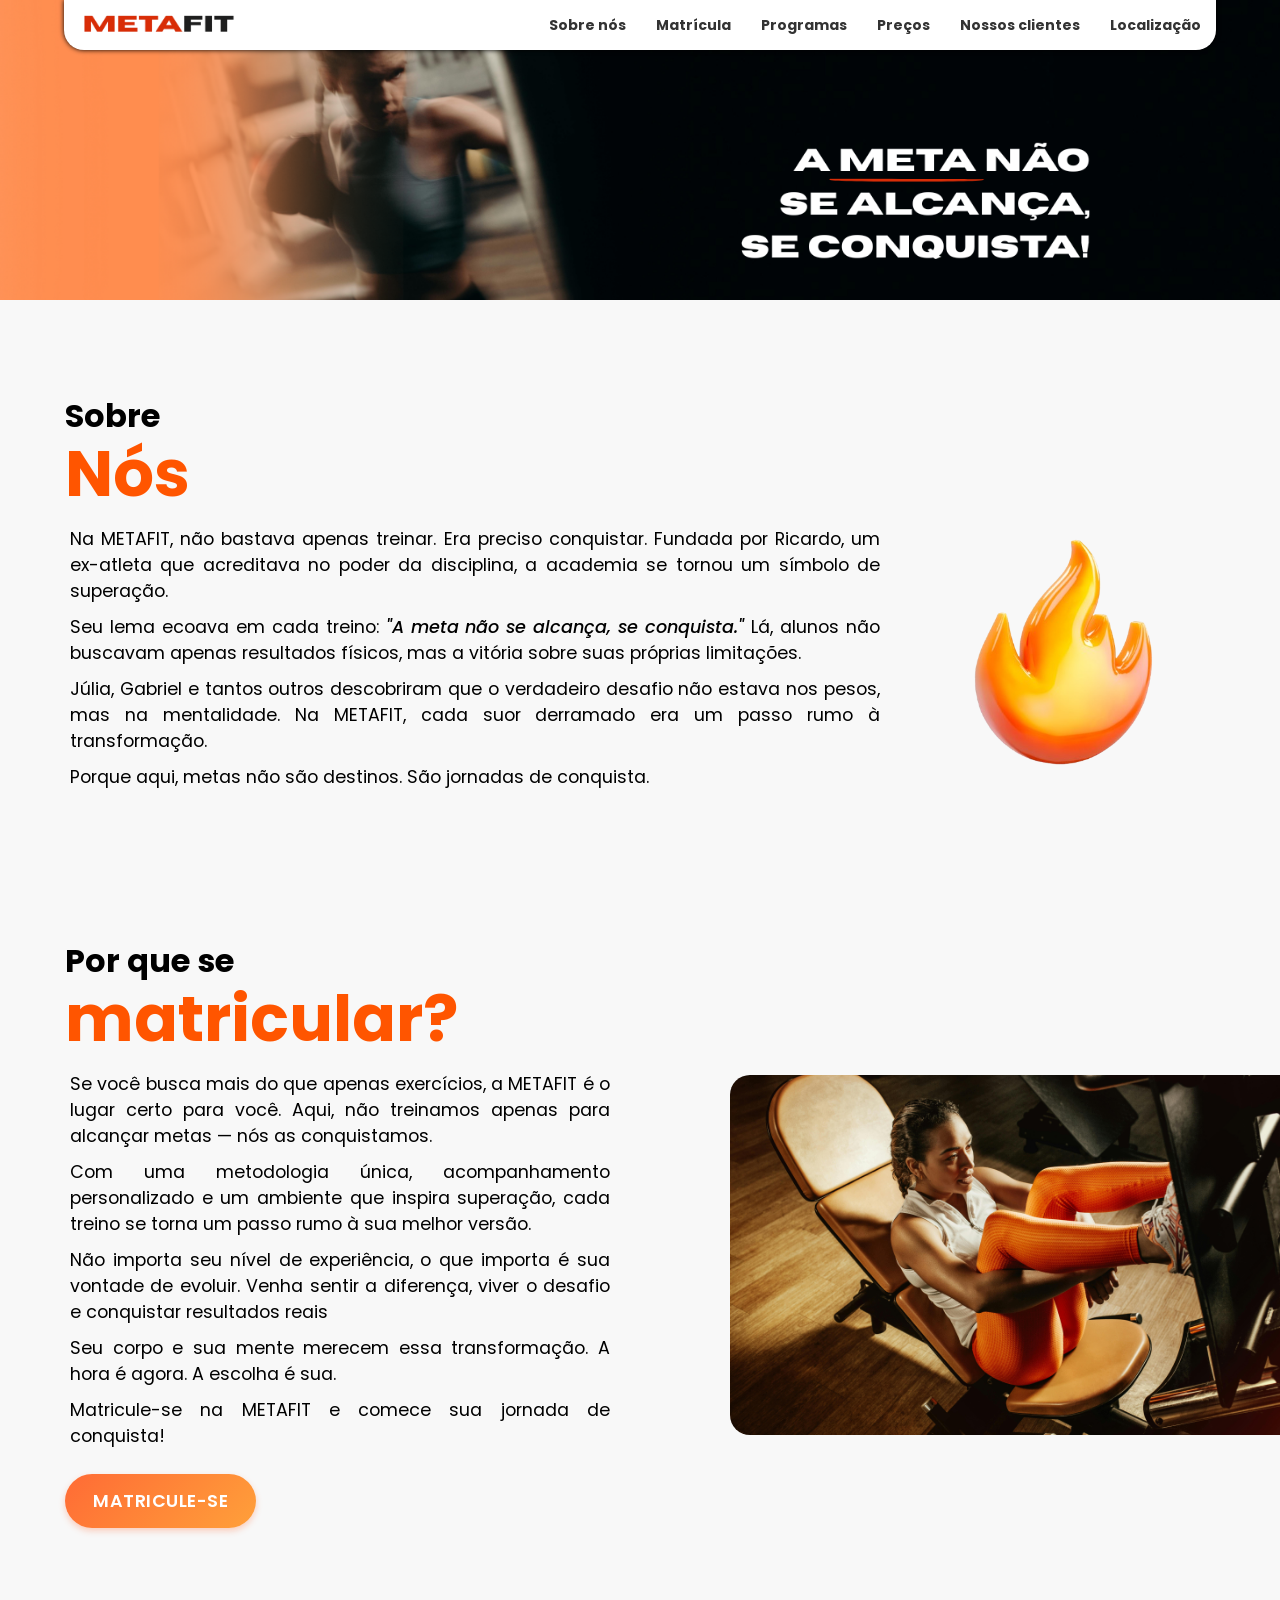
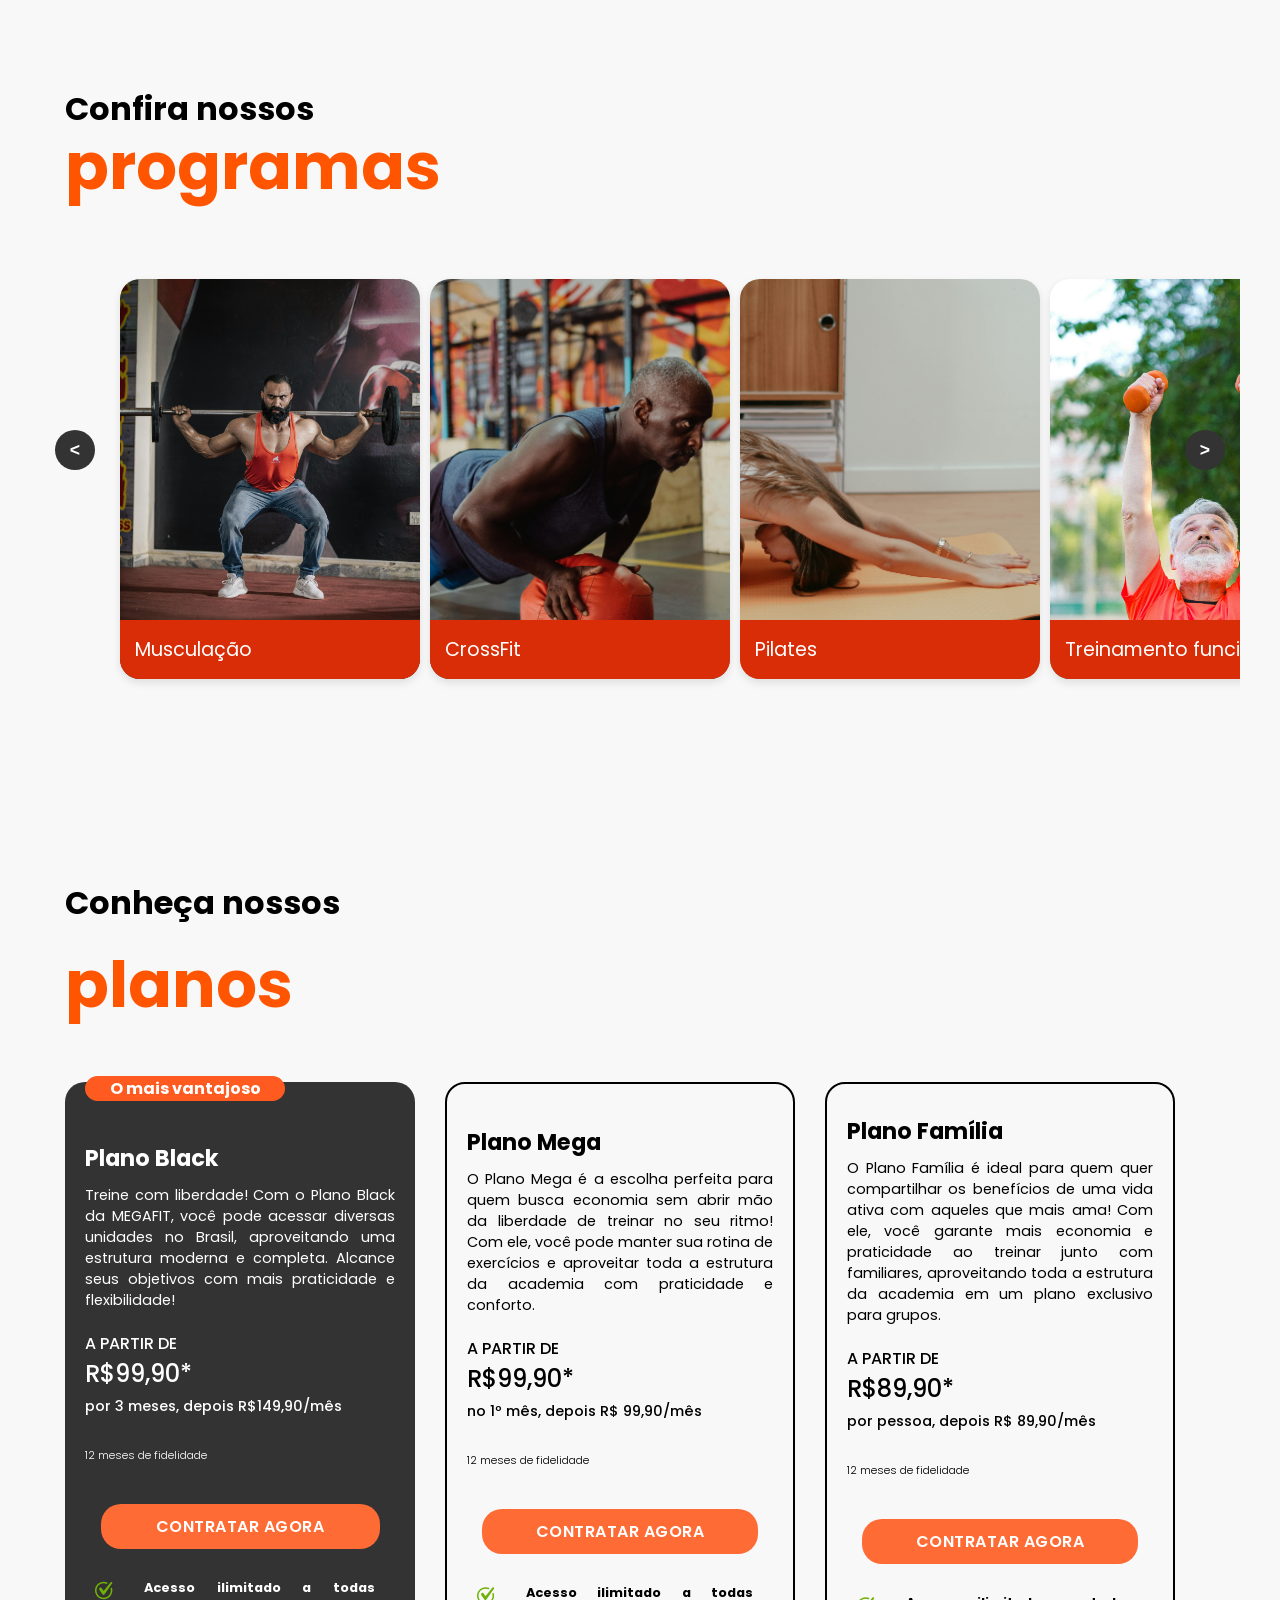
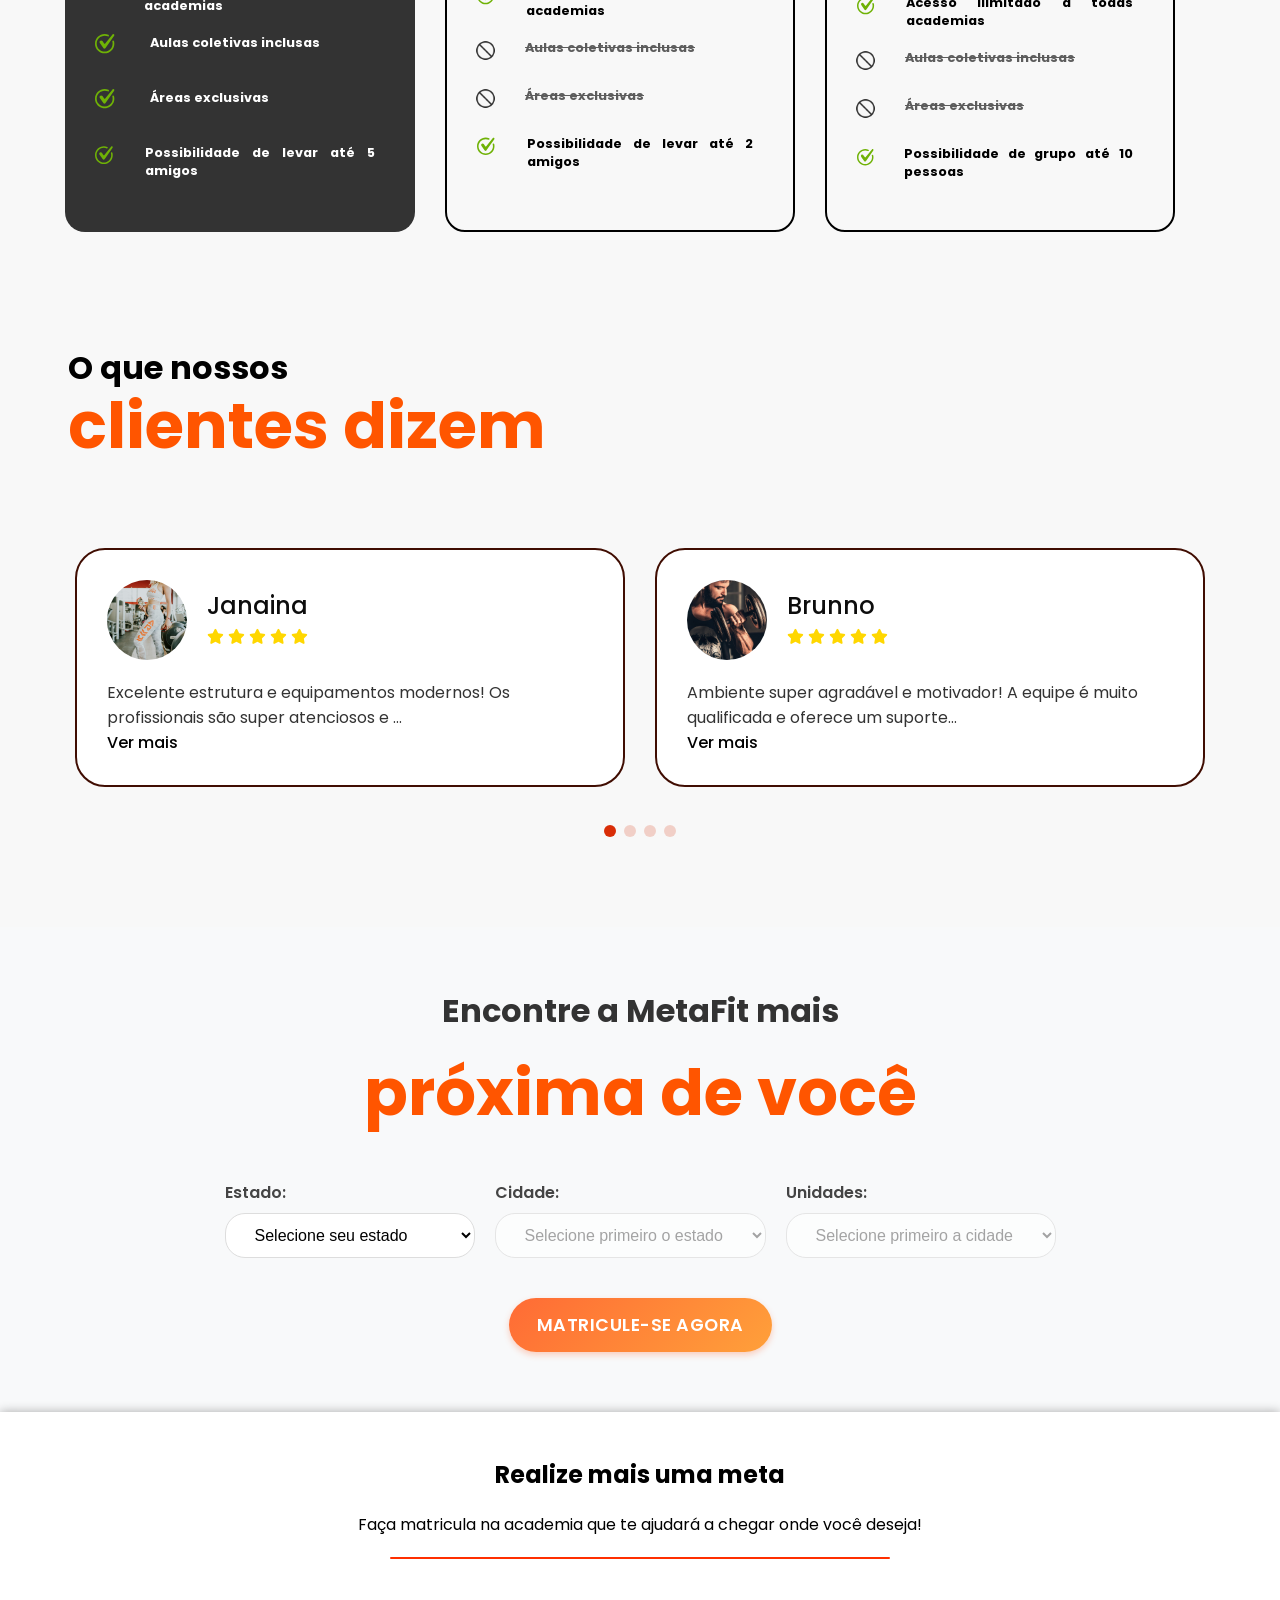
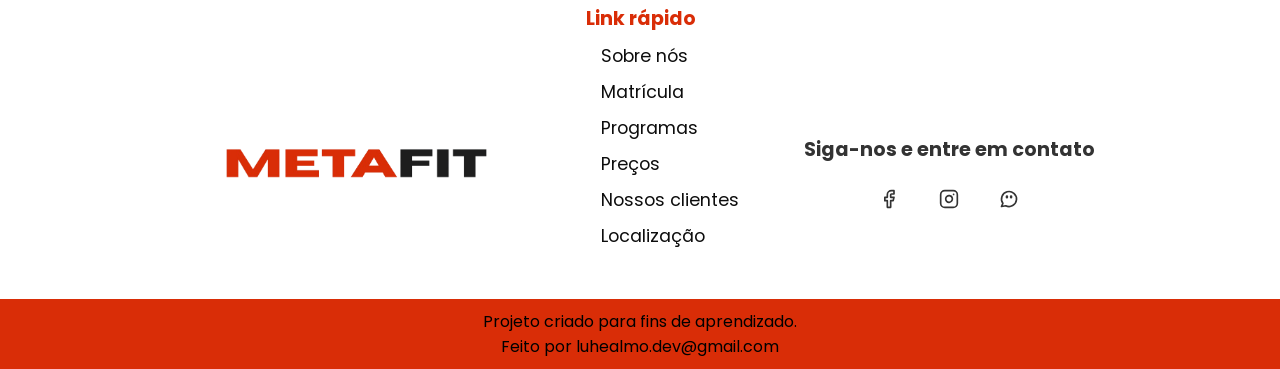
<file: index.html>
<!DOCTYPE html>
<html lang="pt-br">
<head>
    <meta charset="UTF-8">
    <meta name="viewport" content="width=device-width, initial-scale=1.0">
    <link rel="stylesheet" href="style-home.css">
    <link rel="shortcut icon" href="assents/imgs/favicon/barbell.png" type="image/x-icon">
    <link rel="stylesheet" href="https://cdnjs.cloudflare.com/ajax/libs/font-awesome/6.4.0/css/all.min.css">
    <link rel="stylesheet" href="https://cdn.jsdelivr.net/npm/swiper@11/swiper-bundle.min.css"/>
    <title>MetaFit</title>
</head>
<body>
    <section class="content-nav-sidebar">
        <header class="main-nav">
            <nav>
                <div class="nav-container">
                    <div class="logo-main"></div>
                    <ul class="nav-items">
                        <!-- Itens do menu principal -->
                        <li><a href="#about">Sobre nós</a></li>
                        <li><a href="#registration">Matrícula</a></li>
                        <li><a href="#carrossel-programs">Programas</a></li>
                        <li><a href="#price">Preços</a></li>
                        <li><a href="#testimonials">Nossos clientes</a></li>
                        <li><a href="#location">Localização</a></li>
                    </ul>
                    <li class="nav_menu-button-icon">
                        <a href="#" id="menuButton">
                            <svg xmlns="http://www.w3.org/2000/svg" height="36px" viewBox="0 -960 960 960" width="36px" fill="currentColor">
                                <path d="M120-240v-80h720v80H120Zm0-200v-80h720v80H120Zm0-200v-80h720v80H120Z"/>
                            </svg>
                        </a>
                    </li>  
                </div>
            </nav>
        </header>
    </section>
    <ul class="sidebar" id="sidebar"> 
        <li class="nav_closed-button-icon">
            <a href="#" id="closeButton">
                <svg xmlns="http://www.w3.org/2000/svg" height="32px" viewBox="0 -960 960 960" width="32px" fill="currentColor">
                    <path d="m256-200-56-56 224-224-224-224 56-56 224 224 224-224 56 56-224 224 224 224-56 56-224-224-224 224Z"/>
                </svg>
            </a>
        </li>
        <!-- Itens do sidebar -->
        <li><a href="#about">Sobre nós</a></li>
        <li><a href="#registration">Matrícula</a></li>
        <li><a href="#carrossel-programs">Programas</a></li>
        <li><a href="#price">Preços</a></li>
        <li><a href="#testimonials">Nossos clientes</a></li>
        <li><a href="#location">Localização</a></li>
    </ul>

    <section class="banner-main">
        <div class="banner"></div>
    </section>

    <section class="about" id="about">
        <div class="container-about">
            <div class="content-about">
                <div class="content-text-about">
                    <div class="title-text-about">
                        <h2 aria-label="Sobre Nós">
                            <span class="title-line">Sobre</span>
                            <span class="title-line emphasis">Nós</span>
                        </h2>
                    </div>
                    <div class="text-content">
                        <p>Na METAFIT, não bastava apenas treinar. Era preciso conquistar. Fundada por Ricardo, um ex-atleta que acreditava no poder da disciplina, a academia se tornou um símbolo de superação.</p>
                        <p>Seu lema ecoava em cada treino: <span class="emphasis-text">"A meta não se alcança, se conquista."</span>  Lá, alunos não buscavam apenas resultados físicos, mas a vitória sobre suas próprias limitações.</p>
                        <p>Júlia, Gabriel e tantos outros descobriram que o verdadeiro desafio não estava nos pesos, mas na mentalidade. Na METAFIT, cada suor derramado era um passo rumo à transformação.</p>
                        <p>Porque aqui, metas não são destinos. São jornadas de conquista. </p>

                    </div>
                </div>
                <div class="content-picture-about">
                    <div class="elements-about"></div>
                </div>
            </div>
        </div>
    </section>
    
    <section class="registration" id="registration">
        <div class="container-registration">
            <div class="content-registration">
                <div class="content-text-registration">
                    <div class="title-text-registration">
                        <h2 aria-label="Por que se matricular?">
                            <span class="title-line">Por que se</span>
                            <span class="title-line emphasis">matricular?</span>
                        </h2>
                    </div>
                    <div class="text-content">
                        <p>Se você busca mais do que apenas exercícios, a METAFIT é o lugar certo para você. Aqui, não treinamos apenas para alcançar metas — nós as conquistamos.</p>
                        <p>Com uma metodologia única, acompanhamento personalizado e um ambiente que inspira superação, cada treino se torna um passo rumo à sua melhor versão.</p>
                        <p>Não importa seu nível de experiência, o que importa é sua vontade de evoluir. Venha sentir a diferença, viver o desafio e conquistar resultados reais</p>
                        <p>Seu corpo e sua mente merecem essa transformação. A hora é agora. A escolha é sua.</p>
                        <p>Matricule-se na METAFIT e comece sua jornada de conquista!</p>
                    </div>
                    <div class="button-registration">
                        <a href="#" class="button-link-registration" role="button">
                            <span class="button-text">Matricule-se</span>
                        </a>
                    </div>
                </div>
                <div class="content-picture-registration">
                    <div class="elements-registration"></div>
                </div>
            </div>
        </div>
    </section>

    <section class="programs" id="carrossel-programs">
        <div class="carrossel-container" >
            <div class="content-programs">
                <div class="title-text-programs">
                    <h2 aria-label="Confira nossos programas">
                        <span class="title-line">Confira nossos</span>
                        <span class="title-line emphasis">programas</span>
                    </h2>
                </div>
                <div class="carrossel">
                    <!-- Itens do carrossel -->
                    <div class="carrossel-item">
                        <img src="assents/imgs/geral/pexels-mknouman-18502875.jpg" alt="Descrição 1">
                        <div class="item-title">Musculação</div>
                        <div class="item-overlay">
                            <p>Treinos focados no ganho de força e resistência muscular.</p>
                        </div>
                    </div>
                    
                    <div class="carrossel-item">
                        <img src="assents/imgs/geral/pexels-ketut-subiyanto-4720546.jpg" alt="Descrição 2">
                        <div class="item-title">CrossFit</div>
                        <div class="item-overlay">
                            <p>Exercícios de alta intensidade que combinam levantamento de peso, ginástica e condicionamento cardiovascular.</p>
                        </div>
                    </div>
                    
                    <div class="carrossel-item">
                        <img src="assents/imgs/geral/pexels-cup-of-couple-6635008.jpg" alt="Descrição 2">
                        <div class="item-title">Pilates</div>
                        <div class="item-overlay">
                            <p>Fortalecimento muscular e melhora da postura por meio de exercícios de baixo impacto.</p>
                        </div>
                    </div>
                    <div class="carrossel-item">
                        <img src="assents/imgs/geral/pexels-shvetsa-5067746.jpg" alt="Descrição 2">
                        <div class="item-title">Treinamento funcional</div>
                        <div class="item-overlay">
                            <p>Movimentos que simulam atividades do dia a dia para melhorar força, equilíbrio e coordenação.</p>
                        </div>
                    </div>
                    <div class="carrossel-item">
                        <img src="assents/imgs/geral/pexels-olly-3775566.jpg" alt="Descrição 2">
                        <div class="item-title">Aulas de dança</div>
                        <div class="item-overlay">
                            <p>Zumba, ritmos, ballet fitness e outras modalidades para quem gosta de se exercitar dançando.</p>
                        </div>
                    </div>
                    <div class="carrossel-item">
                        <img src="assents/imgs/geral/pexels-shvetsa-4587698.jpg" alt="Descrição 2">
                        <div class="item-title">Yoga</div>
                        <div class="item-overlay">
                            <p>Práticas que combinam respiração, alongamento e meditação para equilíbrio físico e mental.</p>
                        </div>
                    </div>
                    <div class="carrossel-item">
                        <img src="assents/imgs/geral/pexels-cottonbro-7777271.jpg" alt="Descrição 2">
                        <div class="item-title">Boxe e artes marciais</div>
                        <div class="item-overlay">
                            <p>Treinos que desenvolvem força, agilidade e disciplina.</p>
                        </div>
                    </div>
                </div>
                <button class="carrossel-btn prev-btn">&lt;</button>
                <button class="carrossel-btn next-btn">&gt;</button> 
            </div>
        </div>
    </section>
    
    <section class="cards-price" id="price">
        <div class="container-price">
            <div class="content-prices">
                <div class="content-text-prices">
                    <div class="title-text-prices">
                        <h2 aria-label="Conheça nossos planos">
                            <span class="title-line">Conheça nossos</span>
                            <span class="title-line emphasis">planos</span>
                        </h2>
                    </div>
                    <div class="content-plan-prices">
                        <div class="plan-card black-plan">
                        <div class="plan-content">
                            <div class="plan-badge" aria-label="Plano mais vantajoso">
                                <p>O mais vantajoso</p>
                            </div>
                            <h2 class="plan-title">Plano Black</h2>
                            <p class="plan-description">Treine com liberdade! Com o Plano Black da MEGAFIT, você pode acessar diversas unidades no Brasil, aproveitando uma estrutura moderna e completa. Alcance seus objetivos com mais praticidade e flexibilidade!</p>
                            <div class="plan-pricing">
                                <p class="price-from">A PARTIR DE</p>
                                <p class="price-amount">R$99,90*</p>
                                <p class="price-terms">por 3 meses, depois R$149,90/mês</p>
                                <p class="price-notice">12 meses de fidelidade</p>
                            </div>
                            <button class="cta-button" aria-label="Contratar Plano Black">Contratar agora</button>
                            <ul class="plan-benefits" aria-label="Benefícios incluídos no plano">
                            <li class="benefit-item">
                                <svg class="benefit-icon" xmlns="http://www.w3.org/2000/svg" viewBox="0 0 256 256" aria-hidden="true" focusable="false">
                                <path d="M89.328 2.625c-1.701-2.859-5.728-3.151-7.824-0.568L46.532 45.173c-0.856 1.055-2.483 0.997-3.262-0.115l-8.382-11.97c-2.852-4.073-8.789-4.335-11.989-0.531-2.207 2.624-2.374 6.403-0.408 9.211l17.157 24.502c2.088 2.982 6.507 2.977 8.588-0.011l4.925-7.07L89.135 7.813C90.214 6.272 90.289 4.242 89.328 2.625z" fill="rgb(111,178,6)"/>
                                <path d="M45 90C20.187 90 0 69.813 0 45C0 20.187 20.187 0 45 0c6.072 0 11.967 1.19 17.518 3.538 2.034 0.861 2.986 3.208 2.125 5.242-0.859 2.035-3.207 2.987-5.242 2.126C54.842 8.978 49.996 8 45 8C24.598 8 8 24.598 8 45c0 20.402 16.598 37 37 37 20.402 0 37-16.598 37-37 0-3.248-0.42-6.469-1.249-9.573-0.57-2.134 0.698-4.327 2.832-4.897 2.133-0.571 4.326 0.698 4.896 2.833C89.488 37.14 90 41.055 90 45 90 69.813 69.813 90 45 90z" fill="rgb(111,178,6)"/>
                                </svg>
                                <span>Acesso ilimitado a todas academias</span>
                            </li>
                            <li class="benefit-item">
                                <svg class="benefit-icon" xmlns="http://www.w3.org/2000/svg" viewBox="0 0 256 256" aria-hidden="true" focusable="false">
                                <path d="M89.328 2.625c-1.701-2.859-5.728-3.151-7.824-0.568L46.532 45.173c-0.856 1.055-2.483 0.997-3.262-0.115l-8.382-11.97c-2.852-4.073-8.789-4.335-11.989-0.531-2.207 2.624-2.374 6.403-0.408 9.211l17.157 24.502c2.088 2.982 6.507 2.977 8.588-0.011l4.925-7.07L89.135 7.813C90.214 6.272 90.289 4.242 89.328 2.625z" fill="rgb(111,178,6)"/>
                                <path d="M45 90C20.187 90 0 69.813 0 45C0 20.187 20.187 0 45 0c6.072 0 11.967 1.19 17.518 3.538 2.034 0.861 2.986 3.208 2.125 5.242-0.859 2.035-3.207 2.987-5.242 2.126C54.842 8.978 49.996 8 45 8C24.598 8 8 24.598 8 45c0 20.402 16.598 37 37 37 20.402 0 37-16.598 37-37 0-3.248-0.42-6.469-1.249-9.573-0.57-2.134 0.698-4.327 2.832-4.897 2.133-0.571 4.326 0.698 4.896 2.833C89.488 37.14 90 41.055 90 45 90 69.813 69.813 90 45 90z" fill="rgb(111,178,6)"/>
                                </svg>
                                <span>Aulas coletivas inclusas</span>
                            </li>
                            <li class="benefit-item">
                                <svg class="benefit-icon" xmlns="http://www.w3.org/2000/svg" viewBox="0 0 256 256" aria-hidden="true" focusable="false">
                                <path d="M89.328 2.625c-1.701-2.859-5.728-3.151-7.824-0.568L46.532 45.173c-0.856 1.055-2.483 0.997-3.262-0.115l-8.382-11.97c-2.852-4.073-8.789-4.335-11.989-0.531-2.207 2.624-2.374 6.403-0.408 9.211l17.157 24.502c2.088 2.982 6.507 2.977 8.588-0.011l4.925-7.07L89.135 7.813C90.214 6.272 90.289 4.242 89.328 2.625z" fill="rgb(111,178,6)"/>
                                <path d="M45 90C20.187 90 0 69.813 0 45C0 20.187 20.187 0 45 0c6.072 0 11.967 1.19 17.518 3.538 2.034 0.861 2.986 3.208 2.125 5.242-0.859 2.035-3.207 2.987-5.242 2.126C54.842 8.978 49.996 8 45 8C24.598 8 8 24.598 8 45c0 20.402 16.598 37 37 37 20.402 0 37-16.598 37-37 0-3.248-0.42-6.469-1.249-9.573-0.57-2.134 0.698-4.327 2.832-4.897 2.133-0.571 4.326 0.698 4.896 2.833C89.488 37.14 90 41.055 90 45 90 69.813 69.813 90 45 90z" fill="rgb(111,178,6)"/>
                                </svg>
                                <span>Áreas exclusivas</span>
                            </li>
                            <li class="benefit-item">
                                <svg class="benefit-icon" xmlns="http://www.w3.org/2000/svg" viewBox="0 0 256 256" aria-hidden="true" focusable="false">
                                <path d="M89.328 2.625c-1.701-2.859-5.728-3.151-7.824-0.568L46.532 45.173c-0.856 1.055-2.483 0.997-3.262-0.115l-8.382-11.97c-2.852-4.073-8.789-4.335-11.989-0.531-2.207 2.624-2.374 6.403-0.408 9.211l17.157 24.502c2.088 2.982 6.507 2.977 8.588-0.011l4.925-7.07L89.135 7.813C90.214 6.272 90.289 4.242 89.328 2.625z" fill="rgb(111,178,6)"/>
                                <path d="M45 90C20.187 90 0 69.813 0 45C0 20.187 20.187 0 45 0c6.072 0 11.967 1.19 17.518 3.538 2.034 0.861 2.986 3.208 2.125 5.242-0.859 2.035-3.207 2.987-5.242 2.126C54.842 8.978 49.996 8 45 8C24.598 8 8 24.598 8 45c0 20.402 16.598 37 37 37 20.402 0 37-16.598 37-37 0-3.248-0.42-6.469-1.249-9.573-0.57-2.134 0.698-4.327 2.832-4.897 2.133-0.571 4.326 0.698 4.896 2.833C89.488 37.14 90 41.055 90 45 90 69.813 69.813 90 45 90z" fill="rgb(111,178,6)"/>
                                </svg>
                                <span>Possibilidade de levar até 5 amigos</span>
                            </li>
                            </ul>
                        </div>
                        </div>
                        <div class="plan-card mega-plan">
                            <div class="plan-content">
                                <h2 class="plan-title">Plano Mega</h2>
                                <p class="plan-description">O Plano Mega é a escolha perfeita para quem busca economia sem abrir mão da liberdade de treinar no seu ritmo! Com ele, você pode manter sua rotina de exercícios e aproveitar toda a estrutura da academia com praticidade e conforto.</p>
                                <div class="plan-pricing">
                                <p class="price-from">A PARTIR DE</p>
                                <p class="price-amount">R$99,90*</p>
                                <p class="price-terms">no 1º mês, depois R$ 99,90/mês</p>
                                <p class="price-notice">12 meses de fidelidade</p>
                                </div>
                                <button class="cta-button" aria-label="Contratar Plano Mega">Contratar agora</button>
                                <ul class="plan-benefits" aria-label="Benefícios incluídos no plano">
                                <li class="benefit-item">
                                    <svg class="benefit-icon" xmlns="http://www.w3.org/2000/svg" viewBox="0 0 256 256" aria-hidden="true" focusable="false">
                                    <path d="M89.328 2.625c-1.701-2.859-5.728-3.151-7.824-0.568L46.532 45.173c-0.856 1.055-2.483 0.997-3.262-0.115l-8.382-11.97c-2.852-4.073-8.789-4.335-11.989-0.531-2.207 2.624-2.374 6.403-0.408 9.211l17.157 24.502c2.088 2.982 6.507 2.977 8.588-0.011l4.925-7.07L89.135 7.813C90.214 6.272 90.289 4.242 89.328 2.625z" fill="rgb(111,178,6)"/>
                                    <path d="M45 90C20.187 90 0 69.813 0 45C0 20.187 20.187 0 45 0c6.072 0 11.967 1.19 17.518 3.538 2.034 0.861 2.986 3.208 2.125 5.242-0.859 2.035-3.207 2.987-5.242 2.126C54.842 8.978 49.996 8 45 8C24.598 8 8 24.598 8 45c0 20.402 16.598 37 37 37 20.402 0 37-16.598 37-37 0-3.248-0.42-6.469-1.249-9.573-0.57-2.134 0.698-4.327 2.832-4.897 2.133-0.571 4.326 0.698 4.896 2.833C89.488 37.14 90 41.055 90 45 90 69.813 69.813 90 45 90z" fill="rgb(111,178,6)"/>
                                    </svg>
                                    <span>Acesso ilimitado a todas academias</span>
                                </li>
                                <li class="benefit-item">
                                    <div class="benefit-icon icon-not-included"></div>
                                    <span class="not-included">Aulas coletivas inclusas</span>
                                </li>
                                <li class="benefit-item">
                                    <div class="benefit-icon icon-not-included"></div>
                                    <span class="not-included">Áreas exclusivas</span>
                                </li>
                                <li class="benefit-item">
                                    <svg class="benefit-icon" xmlns="http://www.w3.org/2000/svg" viewBox="0 0 256 256" aria-hidden="true" focusable="false">
                                    <path d="M89.328 2.625c-1.701-2.859-5.728-3.151-7.824-0.568L46.532 45.173c-0.856 1.055-2.483 0.997-3.262-0.115l-8.382-11.97c-2.852-4.073-8.789-4.335-11.989-0.531-2.207 2.624-2.374 6.403-0.408 9.211l17.157 24.502c2.088 2.982 6.507 2.977 8.588-0.011l4.925-7.07L89.135 7.813C90.214 6.272 90.289 4.242 89.328 2.625z" fill="rgb(111,178,6)"/>
                                    <path d="M45 90C20.187 90 0 69.813 0 45C0 20.187 20.187 0 45 0c6.072 0 11.967 1.19 17.518 3.538 2.034 0.861 2.986 3.208 2.125 5.242-0.859 2.035-3.207 2.987-5.242 2.126C54.842 8.978 49.996 8 45 8C24.598 8 8 24.598 8 45c0 20.402 16.598 37 37 37 20.402 0 37-16.598 37-37 0-3.248-0.42-6.469-1.249-9.573-0.57-2.134 0.698-4.327 2.832-4.897 2.133-0.571 4.326 0.698 4.896 2.833C89.488 37.14 90 41.055 90 45 90 69.813 69.813 90 45 90z" fill="rgb(111,178,6)"/>
                                    </svg>
                                    <span>Possibilidade de levar até 2 amigos</span>
                                </li>
                                </ul>
                            </div>
                        </div>
                        <div class="plan-card familie-plan">
                            <div class="plan-content">
                                <h2 class="plan-title">Plano Família</h2>
                                <p class="plan-description">O Plano Família é ideal para quem quer compartilhar os benefícios de uma vida ativa com aqueles que mais ama! Com ele, você garante mais economia e praticidade ao treinar junto com familiares, aproveitando toda a estrutura da academia em um plano exclusivo para grupos.</p>
                                <div class="plan-pricing">
                                <p class="price-from">A PARTIR DE</p>
                                <p class="price-amount">R$89,90*</p>
                                <p class="price-terms">por pessoa, depois R$ 89,90/mês</p>
                                <p class="price-notice">12 meses de fidelidade</p>
                                </div>
                                <button class="cta-button" aria-label="Contratar Plano Familia">Contratar agora</button>
                                <ul class="plan-benefits" aria-label="Benefícios incluídos no plano">
                                <li class="benefit-item">
                                    <svg class="benefit-icon" xmlns="http://www.w3.org/2000/svg" viewBox="0 0 256 256" aria-hidden="true" focusable="false">
                                    <path d="M89.328 2.625c-1.701-2.859-5.728-3.151-7.824-0.568L46.532 45.173c-0.856 1.055-2.483 0.997-3.262-0.115l-8.382-11.97c-2.852-4.073-8.789-4.335-11.989-0.531-2.207 2.624-2.374 6.403-0.408 9.211l17.157 24.502c2.088 2.982 6.507 2.977 8.588-0.011l4.925-7.07L89.135 7.813C90.214 6.272 90.289 4.242 89.328 2.625z" fill="rgb(111,178,6)"/>
                                    <path d="M45 90C20.187 90 0 69.813 0 45C0 20.187 20.187 0 45 0c6.072 0 11.967 1.19 17.518 3.538 2.034 0.861 2.986 3.208 2.125 5.242-0.859 2.035-3.207 2.987-5.242 2.126C54.842 8.978 49.996 8 45 8C24.598 8 8 24.598 8 45c0 20.402 16.598 37 37 37 20.402 0 37-16.598 37-37 0-3.248-0.42-6.469-1.249-9.573-0.57-2.134 0.698-4.327 2.832-4.897 2.133-0.571 4.326 0.698 4.896 2.833C89.488 37.14 90 41.055 90 45 90 69.813 69.813 90 45 90z" fill="rgb(111,178,6)"/>
                                    </svg>
                                    <span>Acesso ilimitado a todas academias</span>
                                </li>
                                <li class="benefit-item">
                                    <div class="benefit-icon icon-not-included"></div>
                                    <span class="not-included">Aulas coletivas inclusas</span>
                                </li>
                                <li class="benefit-item">
                                    <div class="benefit-icon icon-not-included"></div>
                                    <span class="not-included">Áreas exclusivas</span>
                                </li>
                                <li class="benefit-item">
                                    <svg class="benefit-icon" xmlns="http://www.w3.org/2000/svg" viewBox="0 0 256 256" aria-hidden="true" focusable="false">
                                    <path d="M89.328 2.625c-1.701-2.859-5.728-3.151-7.824-0.568L46.532 45.173c-0.856 1.055-2.483 0.997-3.262-0.115l-8.382-11.97c-2.852-4.073-8.789-4.335-11.989-0.531-2.207 2.624-2.374 6.403-0.408 9.211l17.157 24.502c2.088 2.982 6.507 2.977 8.588-0.011l4.925-7.07L89.135 7.813C90.214 6.272 90.289 4.242 89.328 2.625z" fill="rgb(111,178,6)"/>
                                    <path d="M45 90C20.187 90 0 69.813 0 45C0 20.187 20.187 0 45 0c6.072 0 11.967 1.19 17.518 3.538 2.034 0.861 2.986 3.208 2.125 5.242-0.859 2.035-3.207 2.987-5.242 2.126C54.842 8.978 49.996 8 45 8C24.598 8 8 24.598 8 45c0 20.402 16.598 37 37 37 20.402 0 37-16.598 37-37 0-3.248-0.42-6.469-1.249-9.573-0.57-2.134 0.698-4.327 2.832-4.897 2.133-0.571 4.326 0.698 4.896 2.833C89.488 37.14 90 41.055 90 45 90 69.813 69.813 90 45 90z" fill="rgb(111,178,6)"/>
                                    </svg>
                                    <span>Possibilidade de grupo até 10 pessoas</span>
                                </li>
                                </ul>
                            </div>
                        </div>
                        </div>
                    </div>
                    
                </div>
            </div>
        </div>
    </section>

    <section id="testimonials">
        <div class="container-testimonials">
            <div class="testimonials">
                <div class="title-text-testimonials">
                    <h2 aria-label="O que nossos clientes dizem">
                        <span class="title-line">O que nossos</span>
                        <span class="title-line emphasis">clientes dizem</span>
                    </h2>
                </div>
                
                <div class="testimonials-content">
                    <div class="swiper testimonials-slider js-testimonials-slider">
                        <div class="swiper-wrapper">
                           <!--1--> 
                           <div class="swiper-slide testimonials-item">
                                <div class="info-testimonials">
                                    <img src="assents/imgs/pessoas/pexels-amar-10112284.jpg" alt="">
                                    <div class="text-box">
                                        <h3 class="name-testimonials">Janaina</h3>
                                        <div class="rating">
                                            <i class="fa fa-star"></i>
                                            <i class="fa fa-star"></i>
                                            <i class="fa fa-star"></i>
                                            <i class="fa fa-star"></i>
                                            <i class="fa fa-star"></i>
                                        </div>
                                    </div>
                                </div>
                                <p>Excelente estrutura e equipamentos modernos! Os profissionais são super atenciosos e <span class="pontos">...</span><span class="mais">sempre prontos para ajudar. Treinar aqui tem sido uma experiência incrível!</p>
                                <a onclick="vermais(this)" class="btnVerMais">Ver mais</a>
                            </div>
                            <!--2-->
                            <div class="swiper-slide testimonials-item">
                                <div class="info-testimonials">
                                    <img src="assents/imgs/pessoas/pexels-cesar-galeao-1673528-3289711.jpg" alt="">
                                    <div class="text-box">
                                        <h3 class="name-testimonials">Brunno</h3>
                                        <div class="rating">
                                            <i class="fa fa-star"></i>
                                            <i class="fa fa-star"></i>
                                            <i class="fa fa-star"></i>
                                            <i class="fa fa-star"></i>
                                            <i class="fa fa-star"></i>
                                        </div>
                                    </div>
                                </div>
                                <p>Ambiente super agradável e motivador! A equipe é muito qualificada e oferece um suporte<span class="pontos">...</span><span class="mais"> excepcional. A academia tem tudo para quem busca qualidade e resultados. </p>
                                
                                <a onclick="vermais(this)" class="btnVerMais">Ver mais</a>
                            </div>
                            <!--3-->
                            <div class="swiper-slide testimonials-item">
                                <div class="info-testimonials">
                                    <img src="assents/imgs/pessoas/pexels-kuiyibo-14973952.jpg" alt="">
                                    <div class="text-box">
                                        <h3 class="name-testimonials">Carol</h3>
                                        <div class="rating">
                                            <i class="fa fa-star"></i>
                                            <i class="fa fa-star"></i>
                                            <i class="fa fa-star"></i>
                                            <i class="fa fa-star"></i>
                                            <i class="fa fa-star"></i>
                                        </div>
                                    </div>
                                </div>
                                <p>Melhor academia da região! Horários flexíveis, espaço bem organizado e limpo, além de<span class="pontos">...</span><span class="mais"> professores dedicados que realmente se preocupam com a evolução dos alunos.</p>

                                <a onclick="vermais(this)" class="btnVerMais">Ver mais</a>
                            </div>
                            <!--4-->
                            <div class="swiper-slide testimonials-item">
                                <div class="info-testimonials">
                                    <img src="assents/imgs/pessoas/pexels-tima-miroshnichenko-5327467.jpg" alt="">
                                    <div class="text-box">
                                        <h3 class="name-testimonials">Ravi</h3>
                                        <div class="rating">
                                            <i class="fa fa-star"></i>
                                            <i class="fa fa-star"></i>
                                            <i class="fa fa-star"></i>
                                            <i class="fa fa-star"></i>
                                            <i class="fa fa-star"></i>
                                        </div>
                                    </div>
                                </div>
                                <p>Adoro treinar aqui! A energia do lugar é contagiante e a variedade de aulas torna o<span class="pontos">...</span><span class="mais"> treino sempre dinâmico e divertido. Recomendo para todos!</p>
                                <a onclick="vermais(this)" class="btnVerMais">Ver mais</a>
                            </div>
                            <!--5-->
                            <div class="swiper-slide testimonials-item">
                                <div class="info-testimonials">
                                    <img src="assents/imgs/pessoas/pexels-wendell-stoyer-2149012384-31986778.jpg" alt="">
                                    <div class="text-box">
                                        <h3 class="name-testimonials">Fernanda</h3>
                                        <div class="rating">
                                            <i class="fa fa-star"></i>
                                            <i class="fa fa-star"></i>
                                            <i class="fa fa-star"></i>
                                            <i class="fa fa-star"></i>
                                            <i class="fa fa-star"></i>
                                        </div>
                                    </div>
                                </div>
                                <p>Academia completa e com um atendimento impecável! Os instrutores são muito<span class="pontos">...</span><span class="mais"> experientes e ajudam a alcançar os objetivos com segurança e eficiência.</p>
                                <a onclick="vermais(this)" class="btnVerMais">Ver mais</a>
                            </div>
                        </div>
                    </div>
                    <div class="swiper-pagination js-testimonials-pagination"></div>
                </div>
            </div>
        </div>
    </section>

    <section class="location" id="location">
        <div class="content-location">
            <div class="title-text-location">
                <h2 aria-label="Encontre a MetaFit mais próxima de você">
                    <span class="title-line">Encontre a MetaFit mais</span>
                    <span class="title-line emphasis">próxima de você</span>
                </h2>
            </div>
            <div class="locator-box">
                <div class="selector-location">
                    <label for="estados">Estado:</label>
                    <select id="estados" name="estados">
                    <option value="">Selecione seu estado</option>
                    <option value="sp">São Paulo</option>
                    <option value="rj">Rio de Janeiro</option>
                    <option value="mg">Minas Gerais</option>
                    <option value="pr">Paraná</option>
                    <option value="rs">Rio Grande do Sul</option>
                    </select>
                </div>
                <div class="selector">
                    <label for="cidades">Cidade:</label>
                    <select id="cidades" name="cidades" disabled>
                    <option value="">Selecione primeiro o estado</option>
                    </select>
                </div>
                <div class="selector">
                    <label for="unidades">Unidades:</label>
                    <select id="unidades" name="unidades" disabled>
                    <option value="">Selecione primeiro a cidade</option>
                    </select>
                </div>
            </div>
            <button class="btn-matricula">Matricule-se agora</button>
        </div>
    </section>

    <footer class="container-footer">
        <div class="content-footer">
            <div class="container-text-footer">
                <div class="text-footer">
                    <h2>Realize mais uma meta</h2>
                    <p>Faça matricula na academia que te ajudará a chegar onde você deseja!</p>
                    <div class="line"></div>
                </div>
                <div class="additional-access-footer">
                    <div class="logo-footer"></div>
                    <ul class="footer-items">
                        <h2>Link rápido</h2>
                        <li><a href="#about">Sobre nós</a></li>
                        <li><a href="#registration">Matrícula</a></li>
                        <li><a href="#carrossel-programs">Programas</a></li>
                        <li><a href="#price">Preços</a></li>
                        <li><a href="#testimonials">Nossos clientes</a></li>
                        <li><a href="#location">Localização</a></li>
                    </ul>
                    <div class="social-contact">
                        <h3>Siga-nos e entre em contato</h3>
                        <div class="social-icons">
                            <a href="https://facebook.com" target="_blank" class="social-icon" aria-label="Facebook">
                                <svg xmlns="#" width="24" height="24" viewBox="0 0 24 24" fill="none" stroke="currentColor" stroke-width="2" stroke-linecap="round" stroke-linejoin="round">
                                    <path d="M18 2h-3a5 5 0 0 0-5 5v3H7v4h3v8h4v-8h3l1-4h-4V7a1 1 0 0 1 1-1h3z"/>
                                </svg>
                            </a>
                            <a href="https://instagram.com" target="_blank" class="social-icon" aria-label="Instagram">
                                <svg xmlns="#" width="24" height="24" viewBox="0 0 24 24" fill="none" stroke="currentColor" stroke-width="2" stroke-linecap="round" stroke-linejoin="round">
                                    <rect x="2" y="2" width="20" height="20" rx="5" ry="5"/>
                                    <path d="M16 11.37A4 4 0 1 1 12.63 8 4 4 0 0 1 16 11.37z"/>
                                    <line x1="17.5" y1="6.5" x2="17.51" y2="6.5"/>
                                </svg>
                            </a>
                            <a href="#" target="_blank" class="social-icon" aria-label="WhatsApp">
                                <svg xmlns="http://www.w3.org/2000/svg" width="24" height="24" viewBox="0 0 24 24" fill="none" stroke="currentColor" stroke-width="2" stroke-linecap="round" stroke-linejoin="round">
                                    <path d="M3 21l1.65-3.8a9 9 0 1 1 3.4 2.9L3 21z"/>
                                    <path d="M9 10a.5.5 0 0 0 1 0V9a.5.5 0 0 0-1 0v1zm5 0a.5.5 0 0 0 1 0V9a.5.5 0 0 0-1 0v1z"/>
                                </svg>
                            </a>
                        </div>
                    </div>
                </div>
                <div class="developer">
                    <p>Projeto criado para fins de aprendizado. <br>Feito por luhealmo.dev@gmail.com</p>
                </div>
            </div>
        </div>
    </footer>

    <script src="script.js"></script>
    <script src="https://cdn.jsdelivr.net/npm/swiper@11/swiper-bundle.min.js"></script>
    <script>
        const swiper = new Swiper('.js-testimonials-slider', {
           gradCursor: true,
           spaceBetween: 30,
           pagination:{
            el: '.js-testimonials-pagination',
            clickable: true
           },
           breakpoints:{
            610: { 
                slidesPerView: 1
            },
            780:{
                slidesPerView: 2
            }
           }
        });
    </script>
</body>
</html>
</file>
<file: style-home.css>
@import url('https://fonts.googleapis.com/css2?family=Poppins:ital,wght@0,100;0,200;0,300;0,400;0,500;0,600;0,700;0,800;0,900;1,100;1,200;1,300;1,400;1,500;1,600;1,700;1,800;1,900&display=swap');


*{
    margin: 0;
    padding: 0;
    box-sizing: border-box;
}
body{
    font-family: 'Poppins', sans-serif;
    width: 100vw;
    height: 100vh;
    overflow-x: hidden;
    background-color:#F8F8F8;
    user-select: none; 
    -webkit-user-select: none; 
    -moz-user-select: none; 
    -ms-user-select: none;
}
::-webkit-scrollbar {
    display: none;
}
a{
    font-family: inherit;
    text-decoration: none;
}

nav {
    width: 90%; 
    background-color: #ffffff;
    border-radius: 0 0 20px 20px;
    box-shadow: 0px 0px 5px black; 
    position: fixed; 
    display: flex; 
    align-items: center;
    justify-content: center; 
    left: 50%;
    transform: translateX(-50%);
    top: 0; 
    z-index: 1000; 
}
.nav-container {
    display: flex;
    align-items: center;
    justify-content: space-between;
    width: 100%;
}
.nav-items {
    display: flex;
    list-style: none;
    gap: 5px;
}
.nav-items a {
    color: #333;
    font-weight: 700;
    font-size: 14px;
    padding-right: 15px;
    transition: transform 0.3s ease-in-out;
}
.nav-items a:hover {
    transform: scale(1.1);
    font-size: 14.2px;
    color: #D92D07;
}
.logo-main{
    background-image: url(assents/imgs/logo/META-removebg-preview.png);
    background-repeat: no-repeat;
    background-position: center;
    background-size: cover;
    margin-left: 20px;
    width: 155px;
    height: 50px;
    position: relative;
}
nav li { 
    height: 50px;
} 
nav a { 
    height: 100%; 
    padding: 10px; 
    text-decoration: none;
    display: flex; 
    align-items: center; 
    color: black;
} 
nav li:first-child { 
    margin-right: auto; 
}
.nav_menu-button-icon {
    display: none;
}
.nav_closed-button-icon {
    display: block;
    text-align: right;
    padding-top: 15px;
    padding-right: 25px;
}
.sidebar {
    list-style: none;
    position: fixed;
    top: 0;
    right: -100%;
    width: 50%;
    height: 100vh;
    background: white;
    transition: right 0.3s ease;
    z-index: 1000;
    box-shadow: 0px 0px 5px black;
}
.sidebar.active {
    right: 0; 
}
.sidebar a { 
    list-style: none;
    width: 100%;
    padding-left: 30px;
    color: #333;
    font-size: 15px;
    font-weight: 700;
    position: relative;
    overflow: hidden;
    transition: 0.3s ease-in-out;
}
.sidebar a:not(.nav_closed-button-icon a)::before{
    content: "";
    position: absolute;
    top: 0;
    left: 100%;
    width: 100%;
    height: 100%;
    z-index: -1;
    transition: transform 0.3s ease-in-out;
}
.sidebar a:hover {
    transform: scale(1.1);
    font-size: 15.5px;
    color: #D92D07;
}
.banner{
    background-image: url(assents/imgs/banner/banner900px.png);
    width: 100vw;
    height: 300px;
    background-position: center;
    background-repeat: no-repeat;
    background-size: cover;
}
.container-about{
    max-width: 1200px;
    margin: 55px auto;
    display: flex;
    align-items: center; 
    gap: 30px; 
    padding: 20px 0; 
}
.content-about{
    display: flex;
    gap: 10px;
    flex: 1.5; 
    padding: 15px; 
}
.content-text-about{
    font-family: 'Poppins', sans-serif;
    text-align: justify;
    padding: 10px;
}
.title-text-about{
    display: flex;
    flex-direction: column;
    align-items: flex-start; 
    line-height: 1; 
    margin: 0;
}
.title-line {
    display: block;
    position: relative;
    font-size: 2rem;
}
.emphasis {
    color: #D92D07; 
    font-size: 4rem;
    margin-top: 10px; 
    margin-bottom: 15px;
}
.text-content{
    margin: auto;
}
.text-content p{
    font-size: 1.1rem;
    padding: 5px;
}
.emphasis-text{
    font-style: italic;
    font-weight: 500;
}
.content-picture-about {
    flex: 1;
    display: flex;
    justify-content: center; 
}
.elements-about{
    background-image: url(assents/imgs/elementos-3d/icone-de-chama-3d-vivido-design-de-queimacao-quente-laranja-brilhante-amarelo/05774806-19f7-4e5b-87cc-02604e612715-removebg-preview.png);
    width: 320px;
    height: 320px;
    background-size: cover;
    margin-top: 100px; 
}
.container-registration{
    max-width: 1200px;
    margin: 55px auto;
    display: flex;
    align-items: center; 
    gap: 30px; 
    padding: 20px 0;
}
.content-registration{
    display: flex;
    flex: 1.5; 
    padding: 15px; 
}
.content-text-registration{
    font-family: 'Poppins', sans-serif;
    text-align: justify;
    padding: 10px;
}
.title-text-registration{
    display: flex;
    flex-direction: column;
    align-items: flex-start; 
    line-height: 1; 
    margin: 0;
}
.content-picture-registration{
    flex: 1;
    display: flex;
    justify-content: center; 
}
.elements-registration{
    background-image: url(assents/imgs/geral/pexels-jonathanborba-14037022.jpg);
    width: 600px;
    height: 360px;
    background-size: cover;
    background-position: right;
    border-radius: 20px 0 0 20px;
    position: relative;
    right: -105px;
    margin-top: 140px; 
}
.button-registration {
    display: inline-block;
    margin: 20px 0;
}
.button-link-registration {
    display: inline-flex;
    align-items: center;
    justify-content: center;
    padding: 14px 28px;
    border-radius: 40px;
    background-color: #FF6B35; 
    background: linear-gradient(135deg, #FF6B35 0%, #FFA03A 100%);
    color: white;
    font-family: 'Poppins', sans-serif;
    font-size: 1.1rem;
    font-weight: 600;
    text-decoration: none;
    text-transform: uppercase;
    letter-spacing: 0.5px;
    cursor: pointer;
    transition: all 0.4s cubic-bezier(0.25, 0.8, 0.25, 1);
    box-shadow: 0 3px 6px rgba(255, 107, 53, 0.3);
    position: relative;
    overflow: hidden;
}
.button-link-registration:hover {
    background: linear-gradient(135deg, #FF5A20 0%, #FF8E29 100%);
    transform: translateY(-2px);
    box-shadow: 0 6px 12px rgba(255, 107, 53, 0.4);
}
.button-link-registration:active {
    transform: translateY(0);
    box-shadow: 0 2px 4px rgba(255, 107, 53, 0.2);
}
.button-link-registration:focus {
    outline: 2px solid #D92D07;
    outline-offset: 3px;
}
.button-link-registration::after {
    content: "";
    position: absolute;
    top: 50%;
    left: 50%;
    width: 5px;
    height: 5px;
    background: rgba(255, 255, 255, 0.5);
    opacity: 0;
    border-radius: 100%;
    transform: scale(1, 1) translate(-50%);
    transform-origin: 50% 50%;
}
.button-link-registration:hover::after {
    animation: ripple 1s ease-out;
}
.carrossel-container {
    position: relative;
    overflow: hidden;
    max-width: 1200px;
    margin: 55px auto;
    display: flex;
    align-items: center; 
    gap: 30px; 
    padding: 20px 0;
}
.content-programs{
    flex: 1.5; 
    padding: 15px; 
}
.title-text-programs{
    display: flex;
    flex-direction: column;
    align-items: flex-start; 
    line-height: 1; 
    margin: 10px;
}
.carrossel {
    display: flex;
    transition: transform 0.5s ease;
    margin: 60px;
    will-change: transform;
    cursor: grab;
    user-select: none;
}
.carrossel:active {
    cursor: grabbing;
}
.carrossel-item {
    flex: 0 0 auto;
    width: 300px;
    height: 400px;
    position: relative;
    overflow: hidden;
    margin: 5px;
    border-radius: 20px;
    box-shadow: 0 4px 8px rgba(0,0,0,0.1);
}
.carrossel-item img {
    width: 100%;
    height: 100%;
    object-fit: cover;
    transition: transform 0.3s ease;
}
.item-title {
    position: absolute;
    bottom: 0;
    left: 0;
    right: 0;
    background: #D92D07;
    color: white;
    padding: 15px;
    font-size: 1.2rem;
}
.item-overlay {
    position: absolute;
    top: 0;
    left: 0;
    right: 0;
    bottom: 0;
    background: #D92D07;
    color: white;
    padding: 20px;
    display: flex;
    align-items: center;
    text-align: center;
    opacity: 0;
    transition: opacity 0.3s ease;
    transform: translateY(100%);
    transition: transform 0.3s ease, opacity 0.3s ease;
}
.carrossel-item:hover .item-overlay {
    opacity: 1;
    transform: translateY(0);
}
.carrossel-btn {
    position: absolute;
    top: 55%;
    transform: translateY(-50%);
    background: #333;
    color: white;
    font-size: 1.1rem;
    font-weight: 600;
    border: none;
    width: 40px;
    height: 40px;
    border-radius: 50%;
    display: flex;
    align-items: center;
    justify-content: center;
    cursor: pointer;
    z-index: 10;
    transition: all 0.3s ease;
}
.carrossel-btn:hover {
    background: black;
    transform: translateY(-50%) scale(1.1);
}
.prev-btn {
    left: 15px;
}
.next-btn {
    right: 15px;
}
.container-price{
    max-width: 1200px;
    margin: 55px auto;
    display: flex;
    align-items: center; 
    gap: 30px; 
    padding: 20px 0;
}
.content-prices{
    display: flex;
    gap: 10px;
    flex: 1.5; 
    padding: 15px;
}
.content-text-prices{
    font-family: 'Poppins', sans-serif;
    text-align: justify;
    padding: 10px;
}
.title-text-prices{
    margin-bottom: 50px;
}
.content-plan-prices{
    display: flex;
    margin: auto;
    gap: 30px;
}
.plan-card{
    display: flex;
    flex-direction: column;
    align-items: center;
    width: 350px;
    padding: 20px;
}
.black-plan{
    background-color: #333;
    color: white;
    border-radius: 20px;
}
.mega-plan{
    border: 2px solid black;
    border-radius: 20px;
}
.familie-plan{
    border: 2px solid black;
    border-radius: 20px;
}
.plan-content{
    padding: 10px 0;
    width: 100%;
    margin: auto;
    display: flex;
    flex-direction: column;
    justify-content: center;
}
.plan-badge{
    background-color: #FF5A20;
    width: 200px;
    text-align: center;
    border-radius: 20px;
    position: relative;
    top: -40px;
    font-weight: 700;
}
.plan-title{
    font-size: 1.4rem;
    font-weight: 700;
    margin-bottom: 10px;
}
.plan-description{
    font-size: 0.9rem;
    font-weight: normal;
    margin-bottom: 20px
}
.plan-pricing{
    margin-bottom: 10px;
    font-weight: 500;
}
.price-amount{
    font-size: 1.5rem;
    margin-bottom: 5px;
}
.price-terms{
    font-size: 0.9rem;
    margin-bottom: 30px;
}
.price-notice{
    font-size: 0.7rem;
    font-weight: 300;
}
.cta-button {
    display: inline-flex;
    align-items: center;
    justify-content: center;
    width: 90%;
    border-radius: 20px;
    background-color: #FF6B35; 
    color: white;
    font-family: 'Poppins', sans-serif;
    font-size: 1rem;
    text-align: center;
    padding: 10px;
    font-weight: 600;
    text-decoration: none;
    text-transform: uppercase;
    letter-spacing: 0.5px;
    cursor: pointer;
    transition: all 0.4s cubic-bezier(0.25, 0.8, 0.25, 1);
    position: relative;
    overflow: hidden;
    border: none;
    outline: none; 
    margin: 30px auto;
}
.cta-button:hover {
    background: linear-gradient(135deg, #FF5A20 0%, #FF8E29 100%);
    transform: translateY(-2px);
    box-shadow: 0 6px 12px rgba(255, 107, 53, 0.4);
}
.plan-benefits{
    flex-direction: column;
    list-style: none;
}
.benefit-item{
    display: flex;
    margin: auto;
    padding-left: 10px;
    padding-right: 10px;
}
.benefit-item svg{
    width: 55px;
    height: 55px;
}
.benefit-item span{
    font-size: 0.8rem;
    margin-bottom: 3px;
    margin-right: 10px;
    font-weight: 700;
}
.icon-not-included{
    background-image: url(assents/imgs/elementos-3d/indisponivel.png);
    width: 23px;
    height: 23px;
    background-size: cover;
    background-position: center;
    position: relative;
    left: -3px;
    margin-right: 25px;
    margin-bottom: 25px;
}
.not-included{
    text-decoration: line-through;
    color: #5C5C5C;
}
.container-testimonials{
    margin-top: 55px;
}
.testimonials{
    max-width: 1200px;
    margin: 55px auto;
    display: flex;
    flex-direction: column;
    gap: 30px; 
    padding: 20px 0;
}
.testimonials-content{
    width: 100%;
    padding-right: 35px;
    padding-left: 35px;
    margin-top: 45px;
}
.content-text-testimonials{
    font-size: 22px;
    color: #8C695D;
    margin: 10px 0;
    text-align: center;
    font-weight: bold;
    font-family: inherit;
}
.title-text-testimonials{
    display: flex;
    flex-direction: column;
    align-items: flex-start; 
    line-height: 1; 
    margin-left: 28px;
}
.testimonials-item{
    background-color: #ffffff;
    border: 2px solid #400D02;
    padding: 30px;
    border-radius: 30px;
}
.mais{
    display: none;
}
.btnVerMais{
    font-weight: 500;
    cursor: pointer;
}
.testimonials-item img{
    width: 80px;
    height: 80px;
    border-radius: 50%;
    margin-right: 20px;
    vertical-align: middle;
    object-fit: cover;
}
.info-testimonials{
    display: flex;
    align-items: center;
}
.name-testimonials{
    font-size: 24px;
    font-weight: 500;
    color: #0D0D0D;
    line-height: 1.2;
}
.testimonials-item p{
    margin-top: 20px;
    color: #333;
}
.testimonials-item .rating{
    margin-top: 5px;
    color: gold; 
    font-size: 15px
}
.testimonials .swiper-pagination{
    position: relative;
    margin-top: 40px;
    bottom: auto;
}
.testimonials .swiper-pagination-bullet{
    height: 12px;
    width: 12px;
    background-color: #D92D07;
}

/* CSS para a seção de localização */
.location {
  padding: 60px 20px;
  background-color: #f8f9fa;
}

.content-location {
  max-width: 1200px;
  margin: 0 auto;
  text-align: center;
}

.title-text-location h2 {
  font-size: 2.5rem;
  margin-bottom: 40px;
  color: #333;
}

.title-line {
  display: block;
}

.emphasis {
  color: #ff5500;
  font-weight: 700;
}

.locator-box {
  display: flex;
  justify-content: center;
  gap: 20px;
  margin-bottom: 40px;
  flex-wrap: wrap;
}

.selector-location, .selector {
  text-align: left;
  min-width: 250px;
}

.selector-location label, .selector label {
  display: block;
  margin-bottom: 8px;
  font-weight: 600;
  color: #444;
  font-size: 1rem;
}

.selector-location select, .selector select {
    width: 100%;
    padding: 12px 25px;
    border-radius: 20px;
    border: 1px solid #ddd;
    background-color: white;
    font-size: 1rem;
    transition: border-color 0.3s;
}
.selector-location select:focus, .selector select:focus {
    outline: none;
    border-color: #ff5500;
    box-shadow: 0 0 0 2px rgba(255, 85, 0, 0.1);
}
.btn-matricula {
    display: inline-flex;
    align-items: center;
    justify-content: center;
    padding: 14px 28px;
    border-radius: 40px;
    background-color: #FF6B35; 
    background: linear-gradient(135deg, #FF6B35 0%, #FFA03A 100%);
    color: white;
    font-family: 'Poppins', sans-serif;
    font-size: 1.1rem;
    font-weight: 600;
    text-decoration: none;
    text-transform: uppercase;
    letter-spacing: 0.5px;
    cursor: pointer;
    transition: all 0.4s cubic-bezier(0.25, 0.8, 0.25, 1);
    box-shadow: 0 3px 6px rgba(255, 107, 53, 0.3);
    position: relative;
    overflow: hidden;
    border: none;
}
.btn-matricula:hover {
    background-color: #e04b00;
    transform: translateY(-2px);
    box-shadow: 0 4px 8px rgba(0, 0, 0, 0.1);
}
.container-footer {
    width: 100vw;
    background-color: #ffffff;
    box-shadow: 0px 0px 10px rgba(0, 0, 0, 0.322);
    overflow: hidden;
}
.text-footer{
    display: flex;
    align-items: center;
    justify-content: center;
    flex-direction: column;
    margin: auto;
    padding: 45px;
}
.text-footer h2{
    text-align: center;
    padding-bottom: 20px;
}
.text-footer p{
    text-align: center;
    padding-bottom: 20px;
}
.line{
    background-color: #ff2f00;
    border-radius: 20px;
    width: 500px;
    height: 2px;
}
.additional-access-footer{
    display: flex;
    align-items: center;
    justify-content: center;
    margin: auto;
    gap: 50px;
}
.logo-footer{
    background-image: url(assents/imgs/logo/META-removebg-preview.png);
    width: 350px;
    height: 60px;
    background-size: cover;
}
.footer-items{
    list-style: none;
    text-align: left;
    margin-bottom: 40px;
}
.footer-items h2{
    font-size: 1.2rem;
    color: #D92D07;
}
.footer-items li{
    margin: 10px;
}
.footer-items a{
    color: #0D0D0D;
    font-size: 1.1rem;
    margin: 5px;
}
.social-contact {
    margin-top: 50px;
    text-align: center;
}
.social-contact h3 {
    color: #333;
    margin-bottom: 15px;
    font-size: 1.2rem;
}
.social-icons {
    display: flex;
    justify-content: center;
    gap: 20px;
}
.social-icon {
    color: #333;
    background-color: #fff;
    width: 40px;
    height: 40px;
    border-radius: 50%;
    display: flex;
    align-items: center;
    justify-content: center;
    transition: all 0.3s ease;
}
.social-icon svg {
    width: 20px;
    height: 20px;
}
.social-icon:hover {
    color: #ff5500;
    transform: translateY(-3px);
}
.developer{
    background-color: #D92D07;
    padding: 10px;
    display: flex;
    justify-content: center;
    text-align: center;
}
@media (max-width:1145px) {
    .title-text-prices{
        margin-left: 26px;
    }
    .content-plan-prices{
        display: flex;
        margin: auto;
        gap: 30px;
    }
    .plan-card{
        width: 280px;
    }
    .plan-badge{
        width: 170px;
        font-size: 0.9rem;
        padding: 3px;
        position: relative;
        top: -55px;
    }
    .plan-title{
        font-size: 1.1rem;
    }
    .plan-pricing{
        font-size: 0.8rem;
    }
    .price-amount{
        font-size: 1.4rem;
    }
    .price-terms{
        font-size: 0.7rem;
    }
    .price-notice{
        font-size: 0.7rem;
    }
    .cta-button {
        font-size: 0.9rem;
    }
    .plan-benefits{
        flex-direction: column;
        list-style: none;
    }
    .benefit-item{
        display: flex;
        margin: auto;
        padding-left: 10px;
        padding-right: 10px;
    }
    .benefit-item svg{
        width: 43px;
        height: 43px;
    }
    .benefit-item span{
        font-size: 0.7rem;
        margin-right: 5px;
        margin-bottom: 25px;
    }
    .icon-not-included{
        width: 20px;
        height: 20px;
    }
}
@media (max-width:942px) {
    .nav-items {
        display: none; 
    }
    .nav_menu-button-icon {
        display: block; 
    }
    .sidebar li:not(.nav_closed-button-icon) {
        margin-bottom: 15px;
    }
    .content-registration {
        flex-direction: column; 
        text-align: center; 
        gap: 20px; 
    }
    .title-text-registration {
        text-align: left;
    }
    .content-picture-registration {
        order: 1; 
        margin-top: 10px; 
    }
    .elements-registration{
        margin: 0 auto; 
        transform: none;
        width: 650px;
        height: 280px;
        position: relative;
        right: 0;
        border-radius: 20px;
    }
    .button-registration {
        display: flex;
        justify-content: center;
        width: 100%;
        margin: 20px 0;
    }
    .button-link-registration {
        padding: 12px 24px;
        font-size: 1rem;
        width: 300px;
    }
    .title-line {
        font-size: 1.5rem;
    }
    .emphasis { 
        font-size: 3rem;
    }
    .text-content p{
        font-size: 1rem;
    }
    .container-registration{
        margin: 25px;
    }
    .container-about{
        margin: 25px; 
    }
    .title-text-programs{
        margin-left: 35px;
    }
    .container-price {
        max-width: 1200px;
        margin: 55px auto;
        display: flex;
        flex-direction: column; 
        align-items: center;
        gap: 30px;
        padding: 20px 0;
    }
    .content-prices {
        display: flex;
        flex-direction: column;
        gap: 30px;
        width: 100%;
        padding: 15px;
    }
    .content-plan-prices {
        display: flex;
        flex-direction: column; 
        align-items: center; 
        gap: 30px;
        width: 100%;
    }
    .plan-card {
        width: 350px;
        padding: 20px;
        margin-bottom: 20px; 
    }
    .plan-badge{
        position: relative;
        top: -45px;
    }
    .line{
        width: 400px;
    }
    .additional-access-footer {
        flex-direction: column; 
        align-items: center;
        margin-top: 20px;
        margin-bottom: 20px;
        gap: 20px;
    }
    .footer-items{
        margin-top: 20px;
    }
    .footer-items, 
    .social-contact {
        text-align: center; 
    }
    .social-contact {
        margin-top: 20px;
        margin-bottom: 20px;
    }
    .social-contact h3 {
        color: #333;
        margin-bottom: 15px;
        font-size: 1.2rem;
    }
}
@media  (max-width:865px) {
    .banner{
        background-image: url(assents/imgs/banner/banner800px.png);
        width: 100vw;
        height: 300px;
        background-position: center;
        background-repeat: no-repeat;
        background-size: cover;
    }
    .elements-registration{
        margin: 0 auto; 
        transform: none;
        width: 550px;
        height: 240px;
        position: relative;
        right: 0;
        border-radius: 20px;
    }
    .line{
        width: 300px;
    }
    
}
@media (max-width: 782px) {
    .content-about {
        flex-direction: column; 
        text-align: center; 
        gap: 20px; 
    }
    .title-text-about {
        text-align: left;
    }
    .content-picture-about {
        order: 1; 
        margin-top: 10px; 
    }
    .elements-about{
        margin: 0 auto; 
        transform: none;
        width: 220px;
        height: 220px;
    }
    .carrossel {
        overflow-x: auto;
        scroll-snap-type: x mandatory;
        -webkit-overflow-scrolling: touch;
        scroll-behavior: smooth;
    }
    
    .carrossel-item {
        scroll-snap-align: start;
    }
    .carrossel::-webkit-scrollbar {
        display: none;
    }
    .carrossel-btn {
        font-size: 1.3rem;
        width: 50px;
        height: 50px;
    }
    .title-text-testimonials{
        margin-left: 45px;
    }
    .title-text-location h2 {
    font-size: 2rem;
  }
  
  .locator-box {
    flex-direction: column;
    align-items: center;
    gap: 15px;
  }
  
  .selector-location, .selector {
    width: 100%;
    max-width: 350px;
  }
    
}
@media  (max-width:615px) {
    .banner{
        background-image: url(assents/imgs/banner/banner600px.png);
        width: 100%;
        height: 720px;
        background-position: center;
        background-repeat: no-repeat;
        background-size: cover;
        position: relative;
        top: -40px;
    }
    .elements-about{
        width: 180px;
        height: 180px;
    }
    .elements-registration{
        margin: 0 auto; 
        transform: none;
        width: 350px;
        height: 200px;
        position: relative;
        right: 0;
        border-radius: 20px;
    }
}
</file>
